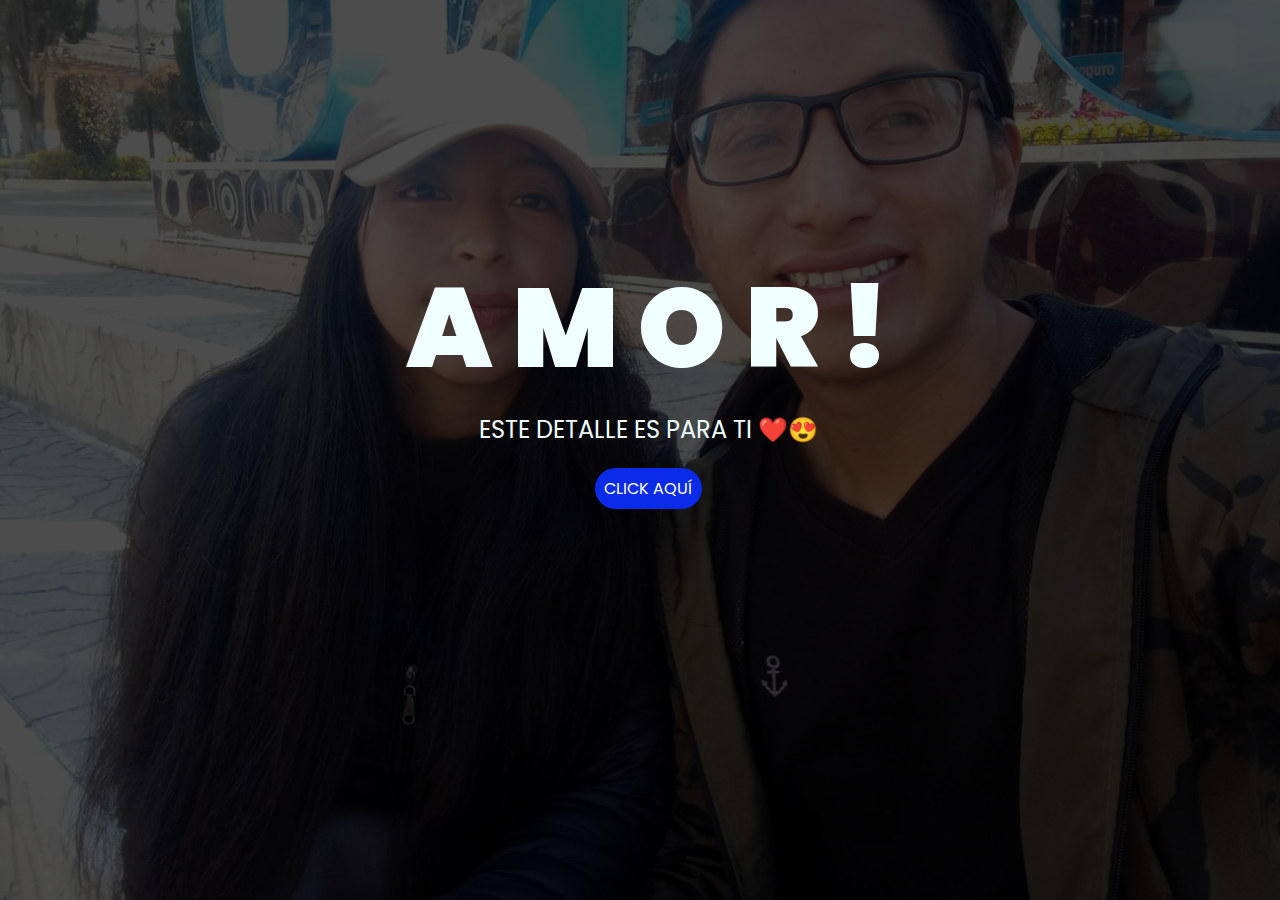
<file: index.html>
<!DOCTYPE html>
<html lang="es">

<head>
    <meta charset="UTF-8">
    <meta http-equiv="X-UA-Compatible" content="IE=edge">
    <meta name="viewport" content="width=device-width, initial-scale=1.0">
    <link rel="stylesheet" href="css/style.css">
    <link rel="icon" href="img/flowers.png" type="image/x-icon">
    <title>Flowers</title>
</head>

<body>
    <div class="fondo">
    </div>
    <div class="greetings">
        <span>A</span>
        <span>M</span>
        <span>O</span>
        <span>R</span>
        <span>!</span>
    </div>
    <div class="description">
        <span>ESTE DETALLE ES PARA TI ❤️😍</span>
    </div>
    <div class="button">
        <button class="botones">
            <a href="flores.html" style="color: #fff;">CLICK AQUÍ</a>
        </button>
    </div>

</body>

</html>
</file>
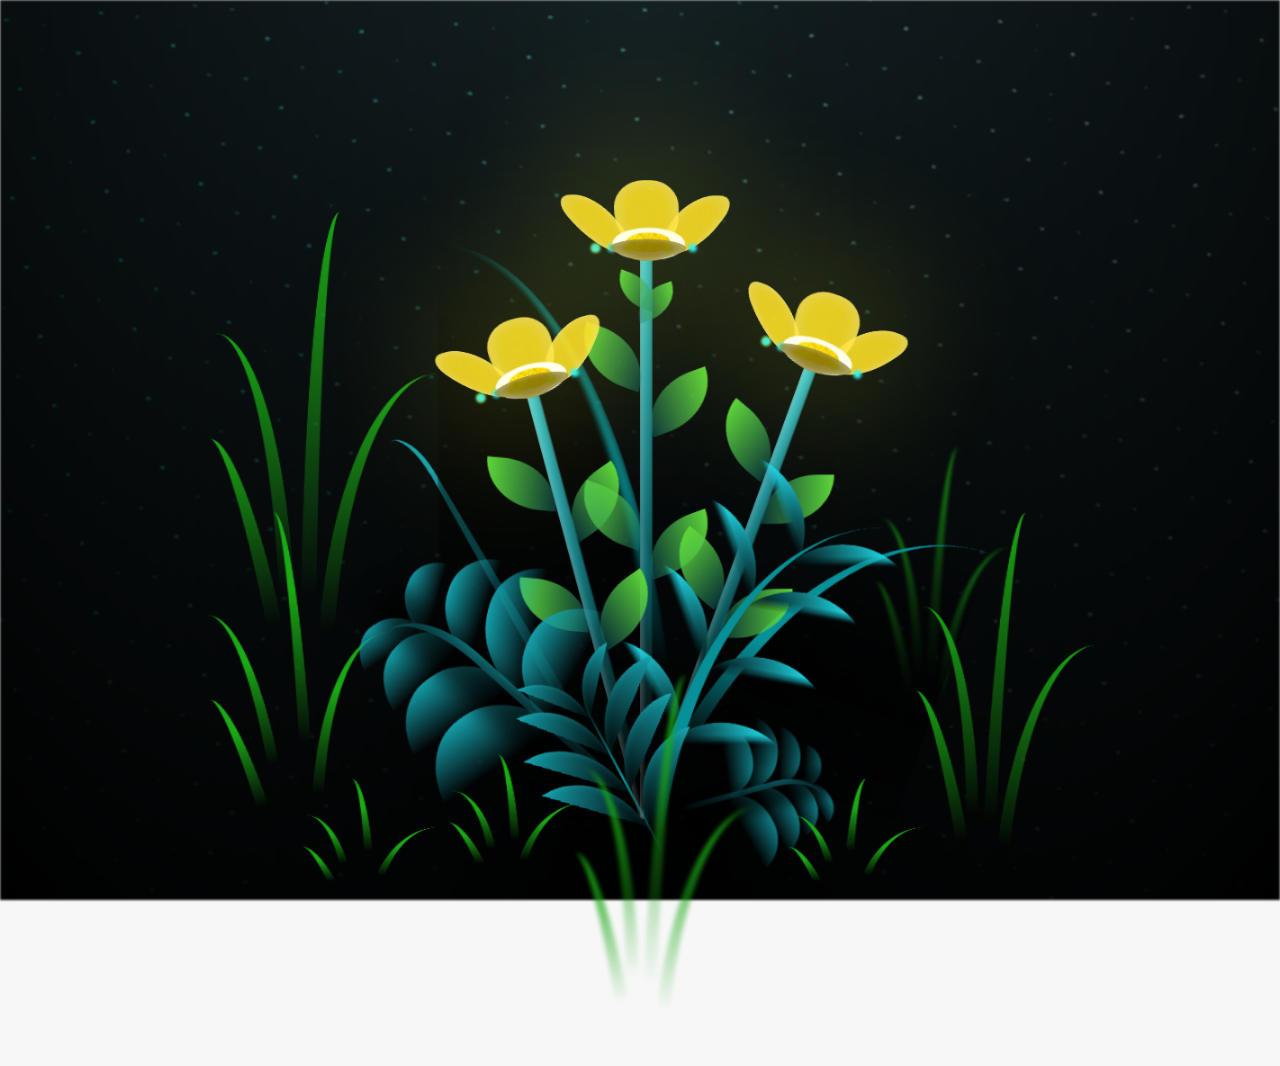
<file: flores.html>
<!DOCTYPE html>
<html lang="es">
  <head>
    <meta charset="UTF-8" />
    <meta http-equiv="X-UA-Compatible" content="IE=edge" />
    <meta name="viewport" content="width=device-width, initial-scale=1.0" />
    <link rel="stylesheet" href="css/main.css" />
    <link rel="icon" href="img/flowers.png" type="image/x-icon" />
    <title>Flower</title>
  </head>
  <body class="container">
    <audio src="sound/videoplayback.m4a" autoplay></audio>

    <h1 class="titulo">
      Mi amor ❤️ estas flores <span>amarillas</span> son un reflejo de la
      alegría que traes a mi vida. Y por nuestro aniversario MI AMOR ❤️<br />
      <br />
      Gracias por tanto Rossi 💕. TE AMO MUCHO 😘
    </h1>

    <div class="night"></div>
    <div class="flowers">
      <div class="flower flower--1">
        <div class="flower__leafs flower__leafs--1">
          <div class="flower__leaf flower__leaf--1"></div>
          <div class="flower__leaf flower__leaf--2"></div>
          <div class="flower__leaf flower__leaf--3"></div>
          <div class="flower__leaf flower__leaf--4"></div>
          <div class="flower__white-circle"></div>

          <div class="flower__light flower__light--1"></div>
          <div class="flower__light flower__light--2"></div>
          <div class="flower__light flower__light--3"></div>
          <div class="flower__light flower__light--4"></div>
          <div class="flower__light flower__light--5"></div>
          <div class="flower__light flower__light--6"></div>
          <div class="flower__light flower__light--7"></div>
          <div class="flower__light flower__light--8"></div>
        </div>
        <div class="flower__line">
          <div class="flower__line__leaf flower__line__leaf--1"></div>
          <div class="flower__line__leaf flower__line__leaf--2"></div>
          <div class="flower__line__leaf flower__line__leaf--3"></div>
          <div class="flower__line__leaf flower__line__leaf--4"></div>
          <div class="flower__line__leaf flower__line__leaf--5"></div>
          <div class="flower__line__leaf flower__line__leaf--6"></div>
        </div>
      </div>

      <div class="flower flower--2">
        <div class="flower__leafs flower__leafs--2">
          <div class="flower__leaf flower__leaf--1"></div>
          <div class="flower__leaf flower__leaf--2"></div>
          <div class="flower__leaf flower__leaf--3"></div>
          <div class="flower__leaf flower__leaf--4"></div>
          <div class="flower__white-circle"></div>

          <div class="flower__light flower__light--1"></div>
          <div class="flower__light flower__light--2"></div>
          <div class="flower__light flower__light--3"></div>
          <div class="flower__light flower__light--4"></div>
          <div class="flower__light flower__light--5"></div>
          <div class="flower__light flower__light--6"></div>
          <div class="flower__light flower__light--7"></div>
          <div class="flower__light flower__light--8"></div>
        </div>
        <div class="flower__line">
          <div class="flower__line__leaf flower__line__leaf--1"></div>
          <div class="flower__line__leaf flower__line__leaf--2"></div>
          <div class="flower__line__leaf flower__line__leaf--3"></div>
          <div class="flower__line__leaf flower__line__leaf--4"></div>
        </div>
      </div>

      <div class="flower flower--3">
        <div class="flower__leafs flower__leafs--3">
          <div class="flower__leaf flower__leaf--1"></div>
          <div class="flower__leaf flower__leaf--2"></div>
          <div class="flower__leaf flower__leaf--3"></div>
          <div class="flower__leaf flower__leaf--4"></div>
          <div class="flower__white-circle"></div>

          <div class="flower__light flower__light--1"></div>
          <div class="flower__light flower__light--2"></div>
          <div class="flower__light flower__light--3"></div>
          <div class="flower__light flower__light--4"></div>
          <div class="flower__light flower__light--5"></div>
          <div class="flower__light flower__light--6"></div>
          <div class="flower__light flower__light--7"></div>
          <div class="flower__light flower__light--8"></div>
        </div>
        <div class="flower__line">
          <div class="flower__line__leaf flower__line__leaf--1"></div>
          <div class="flower__line__leaf flower__line__leaf--2"></div>
          <div class="flower__line__leaf flower__line__leaf--3"></div>
          <div class="flower__line__leaf flower__line__leaf--4"></div>
        </div>
      </div>

      <div class="grow-ans" style="--d: 1.2s">
        <div class="flower__g-long">
          <div class="flower__g-long__top"></div>
          <div class="flower__g-long__bottom"></div>
        </div>
      </div>

      <div class="growing-grass">
        <div class="flower__grass flower__grass--1">
          <div class="flower__grass--top"></div>
          <div class="flower__grass--bottom"></div>
          <div class="flower__grass__leaf flower__grass__leaf--1"></div>
          <div class="flower__grass__leaf flower__grass__leaf--2"></div>
          <div class="flower__grass__leaf flower__grass__leaf--3"></div>
          <div class="flower__grass__leaf flower__grass__leaf--4"></div>
          <div class="flower__grass__leaf flower__grass__leaf--5"></div>
          <div class="flower__grass__leaf flower__grass__leaf--6"></div>
          <div class="flower__grass__leaf flower__grass__leaf--7"></div>
          <div class="flower__grass__leaf flower__grass__leaf--8"></div>
          <div class="flower__grass__overlay"></div>
        </div>
      </div>

      <div class="growing-grass">
        <div class="flower__grass flower__grass--2">
          <div class="flower__grass--top"></div>
          <div class="flower__grass--bottom"></div>
          <div class="flower__grass__leaf flower__grass__leaf--1"></div>
          <div class="flower__grass__leaf flower__grass__leaf--2"></div>
          <div class="flower__grass__leaf flower__grass__leaf--3"></div>
          <div class="flower__grass__leaf flower__grass__leaf--4"></div>
          <div class="flower__grass__leaf flower__grass__leaf--5"></div>
          <div class="flower__grass__leaf flower__grass__leaf--6"></div>
          <div class="flower__grass__leaf flower__grass__leaf--7"></div>
          <div class="flower__grass__leaf flower__grass__leaf--8"></div>
          <div class="flower__grass__overlay"></div>
        </div>
      </div>

      <div class="grow-ans" style="--d: 2.4s">
        <div class="flower__g-right flower__g-right--1">
          <div class="leaf"></div>
        </div>
      </div>

      <div class="grow-ans" style="--d: 2.8s">
        <div class="flower__g-right flower__g-right--2">
          <div class="leaf"></div>
        </div>
      </div>

      <div class="grow-ans" style="--d: 2.8s">
        <div class="flower__g-front">
          <div
            class="flower__g-front__leaf-wrapper flower__g-front__leaf-wrapper--1"
          >
            <div class="flower__g-front__leaf"></div>
          </div>
          <div
            class="flower__g-front__leaf-wrapper flower__g-front__leaf-wrapper--2"
          >
            <div class="flower__g-front__leaf"></div>
          </div>
          <div
            class="flower__g-front__leaf-wrapper flower__g-front__leaf-wrapper--3"
          >
            <div class="flower__g-front__leaf"></div>
          </div>
          <div
            class="flower__g-front__leaf-wrapper flower__g-front__leaf-wrapper--4"
          >
            <div class="flower__g-front__leaf"></div>
          </div>
          <div
            class="flower__g-front__leaf-wrapper flower__g-front__leaf-wrapper--5"
          >
            <div class="flower__g-front__leaf"></div>
          </div>
          <div
            class="flower__g-front__leaf-wrapper flower__g-front__leaf-wrapper--6"
          >
            <div class="flower__g-front__leaf"></div>
          </div>
          <div
            class="flower__g-front__leaf-wrapper flower__g-front__leaf-wrapper--7"
          >
            <div class="flower__g-front__leaf"></div>
          </div>
          <div
            class="flower__g-front__leaf-wrapper flower__g-front__leaf-wrapper--8"
          >
            <div class="flower__g-front__leaf"></div>
          </div>
          <div class="flower__g-front__line"></div>
        </div>
      </div>

      <div class="grow-ans" style="--d: 3.2s">
        <div class="flower__g-fr">
          <div class="leaf"></div>
          <div class="flower__g-fr__leaf flower__g-fr__leaf--1"></div>
          <div class="flower__g-fr__leaf flower__g-fr__leaf--2"></div>
          <div class="flower__g-fr__leaf flower__g-fr__leaf--3"></div>
          <div class="flower__g-fr__leaf flower__g-fr__leaf--4"></div>
          <div class="flower__g-fr__leaf flower__g-fr__leaf--5"></div>
          <div class="flower__g-fr__leaf flower__g-fr__leaf--6"></div>
          <div class="flower__g-fr__leaf flower__g-fr__leaf--7"></div>
          <div class="flower__g-fr__leaf flower__g-fr__leaf--8"></div>
        </div>
      </div>

      <div class="long-g long-g--0">
        <div class="grow-ans" style="--d: 3s">
          <div class="leaf leaf--0"></div>
        </div>
        <div class="grow-ans" style="--d: 2.2s">
          <div class="leaf leaf--1"></div>
        </div>
        <div class="grow-ans" style="--d: 3.4s">
          <div class="leaf leaf--2"></div>
        </div>
        <div class="grow-ans" style="--d: 3.6s">
          <div class="leaf leaf--3"></div>
        </div>
      </div>

      <div class="long-g long-g--1">
        <div class="grow-ans" style="--d: 3.6s">
          <div class="leaf leaf--0"></div>
        </div>
        <div class="grow-ans" style="--d: 3.8s">
          <div class="leaf leaf--1"></div>
        </div>
        <div class="grow-ans" style="--d: 4s">
          <div class="leaf leaf--2"></div>
        </div>
        <div class="grow-ans" style="--d: 4.2s">
          <div class="leaf leaf--3"></div>
        </div>
      </div>

      <div class="long-g long-g--2">
        <div class="grow-ans" style="--d: 4s">
          <div class="leaf leaf--0"></div>
        </div>
        <div class="grow-ans" style="--d: 4.2s">
          <div class="leaf leaf--1"></div>
        </div>
        <div class="grow-ans" style="--d: 4.4s">
          <div class="leaf leaf--2"></div>
        </div>
        <div class="grow-ans" style="--d: 4.6s">
          <div class="leaf leaf--3"></div>
        </div>
      </div>

      <div class="long-g long-g--3">
        <div class="grow-ans" style="--d: 4s">
          <div class="leaf leaf--0"></div>
        </div>
        <div class="grow-ans" style="--d: 4.2s">
          <div class="leaf leaf--1"></div>
        </div>
        <div class="grow-ans" style="--d: 3s">
          <div class="leaf leaf--2"></div>
        </div>
        <div class="grow-ans" style="--d: 3.6s">
          <div class="leaf leaf--3"></div>
        </div>
      </div>

      <div class="long-g long-g--4">
        <div class="grow-ans" style="--d: 4s">
          <div class="leaf leaf--0"></div>
        </div>
        <div class="grow-ans" style="--d: 4.2s">
          <div class="leaf leaf--1"></div>
        </div>
        <div class="grow-ans" style="--d: 3s">
          <div class="leaf leaf--2"></div>
        </div>
        <div class="grow-ans" style="--d: 3.6s">
          <div class="leaf leaf--3"></div>
        </div>
      </div>

      <div class="long-g long-g--5">
        <div class="grow-ans" style="--d: 4s">
          <div class="leaf leaf--0"></div>
        </div>
        <div class="grow-ans" style="--d: 4.2s">
          <div class="leaf leaf--1"></div>
        </div>
        <div class="grow-ans" style="--d: 3s">
          <div class="leaf leaf--2"></div>
        </div>
        <div class="grow-ans" style="--d: 3.6s">
          <div class="leaf leaf--3"></div>
        </div>
      </div>

      <div class="long-g long-g--6">
        <div class="grow-ans" style="--d: 4.2s">
          <div class="leaf leaf--0"></div>
        </div>
        <div class="grow-ans" style="--d: 4.4s">
          <div class="leaf leaf--1"></div>
        </div>
        <div class="grow-ans" style="--d: 4.6s">
          <div class="leaf leaf--2"></div>
        </div>
        <div class="grow-ans" style="--d: 4.8s">
          <div class="leaf leaf--3"></div>
        </div>
      </div>

      <div class="long-g long-g--7">
        <div class="grow-ans" style="--d: 3s">
          <div class="leaf leaf--0"></div>
        </div>
        <div class="grow-ans" style="--d: 3.2s">
          <div class="leaf leaf--1"></div>
        </div>
        <div class="grow-ans" style="--d: 3.5s">
          <div class="leaf leaf--2"></div>
        </div>
        <div class="grow-ans" style="--d: 3.6s">
          <div class="leaf leaf--3"></div>
        </div>
      </div>
    </div>
    <script src="anim.js"></script>
    <script src="main.js"></script>
  </body>
</html>
</file>
<file: css/style.css>
@import url('https://fonts.googleapis.com/css2?family=Poppins:ital,wght@0,500;1,900&display=swap');
*{
    font-family: 'Poppins',cursive;
}
body{
    color: azure;
    width: 100%;
    height: 82vh;
    display: flex;
    flex-direction: column;
    align-items: center;
    justify-content: center;
    background-color: black;
    /* padding-top: -30; */
}
.fondo{
    position: absolute;
    top: 0;
    left: 0;
    width: 100%; 
    height: 100%;
    background-image: url('../image/fondo.jpg');
    background-size: cover; 
    background-position: center; 
    z-index: -1;
}
.fondo::before {
    content: ""; 
    position: absolute; 
    top: 0; 
    left: 0; 
    width: 100%; 
    height: 100%; 
    background-color: rgba(0, 0, 0, 0.7); 
    z-index: 1; 
}

.botones{
    padding: 9px;
    border-radius: 80px;
    background-color: transparent;
    border: none;
}

.botones a{
    background-color: #0a2be9;
    padding: 9px;
    border-radius: 80px;
    -webkit-border-radius: 80px;
    -moz-border-radius: 80px;
    -ms-border-radius: 80px;
    -o-border-radius: 80px;

}

.botones a:focus{
    background-color: rgb(50, 194, 194);
}

.greetings{
    font-size: 7rem;
    font-weight: 900;
}
.greetings > span{
    animation: glow 2.5s ease-in-out infinite;
}
@keyframes glow{
    0%, 100%{
        color: #fff;
        text-shadow: 0 0 12px #39c6d6, 0 0 50px #39c6d6, 0 0 100px #39c6d6;
    }
    10%, 90%{
        color: #111;
        text-shadow: none;
    }
}
.greetings > span:nth-child(2){
    animation-delay: .2s ;
}
.greetings > span:nth-child(3){
    animation-delay: .4s ;
}
.greetings > span:nth-child(4){
    animation-delay: .6s;
}
.greetings > span:nth-child(5){
    animation-delay: .8s;
}
.greetings > span:nth-child(6){
    animation-delay: 1s;
}

.description{
    font-size: 1.5rem;
    margin-bottom: 20px;
}

.button a{
    text-decoration: none;
    font-size: 1rem;
    color: #111;
}

@media screen and (max-width:574px){
    .greetings{
        display: block;
        font-size: 4rem;
        font-weight: 800;
        text-align: center;
    }
    .description{
        font-size: 2rem;
    }
    
    .button a{
        font-size: 1rem;
    }
}
</file>
<file: css/main.css>
*,
*::after,
*::before {
  padding: 0;
  margin: 0;
  box-sizing: border-box;
}

:root {
  --dark-color: rgb(0, 0, 0);
}

body {
  display: flex;
  align-items: flex-end;
  justify-content: center;
  min-height: 100vh;
  background-color: var(--dark-color);
  overflow: hidden;
  perspective: 1000px;
}

#lyrics {
  font-size: 28px;
  font-family: "Franklin Gothic Medium", "Arial Narrow", Arial, sans-serif;
  color: white;
  position: absolute;
  margin-bottom: 20%;
  z-index: 1;
  font-weight: bold;
  letter-spacing: 4px;
}
@media only screen and (max-width: 600px) {
  /* Estilos específicos para dispositivos con un ancho máximo de 600px */
  #lyrics {
      font-size: 14px; /* Reduce el tamaño del texto para dispositivos más pequeños */
      margin-bottom: 530px;
      letter-spacing: 3px;
  }

}
.titulo {
  margin-bottom: 19em;
  font-family: Verdana, Geneva, Tahoma, sans-serif;
  color: #e74390;
  position: absolute;
  font-weight: bold;
  letter-spacing: 1px;
  opacity: 0;
  animation: fadeIn 3s ease-in-out forwards;
  text-align: center;
  z-index: 999;
}

.titulo span {
  color: #fddd25;
}
@keyframes fadeIn {
  from {
    opacity: 0;
  }
  to {
    opacity: 1;
  }
}

.night {
  z-index: -1;
  position: absolute;
  left: 50%;
  top: 0;
  transform: translateX(-50%);
  width: 100%;
  height: 100%;
  filter: blur(0.1vmin);
  background-image: radial-gradient(
      ellipse at top,
      transparent 0%,
      var(--dark-color)
    ),
    radial-gradient(
      ellipse at bottom,
      var(--dark-color),
      rgba(145, 233, 255, 0.2)
    ),
    repeating-linear-gradient(
      220deg,
      rgb(0, 0, 0) 0px,
      rgb(0, 0, 0) 19px,
      transparent 19px,
      transparent 22px
    ),
    repeating-linear-gradient(
      189deg,
      rgb(0, 0, 0) 0px,
      rgb(0, 0, 0) 19px,
      transparent 19px,
      transparent 22px
    ),
    repeating-linear-gradient(
      148deg,
      rgb(0, 0, 0) 0px,
      rgb(0, 0, 0) 19px,
      transparent 19px,
      transparent 22px
    ),
    linear-gradient(90deg, rgb(0, 255, 250), rgb(240, 240, 240));
}

.flowers {
  position: relative;
  transform: scale(0.9);
  /*margin-bottom: 100px;
  */
}

@media only screen and (max-width: 600px) {
  /* Estilos específicos para dispositivos con un ancho máximo de 600px */
.flowers {
      font-size: 14px;
      margin-bottom: 35%;
      letter-spacing: 3px;
      transform: scale(1.0);
}

}

.flower {
  position: absolute;
  bottom: 10vmin;
  transform-origin: bottom center;
  z-index: 10;
  --fl-speed: 0.8s;
}
.flower--1 {
  -webkit-animation: moving-flower-1 4s linear infinite;
  animation: moving-flower-1 4s linear infinite;
}
.flower--1 .flower__line {
  height: 70vmin;
  -webkit-animation-delay: 0.3s;
  animation-delay: 0.3s;
}
.flower--1 .flower__line__leaf--1 {
  -webkit-animation: blooming-leaf-right var(--fl-speed) 1.6s backwards;
  animation: blooming-leaf-right var(--fl-speed) 1.6s backwards;
}
.flower--1 .flower__line__leaf--2 {
  -webkit-animation: blooming-leaf-right var(--fl-speed) 1.4s backwards;
  animation: blooming-leaf-right var(--fl-speed) 1.4s backwards;
}
.flower--1 .flower__line__leaf--3 {
  -webkit-animation: blooming-leaf-left var(--fl-speed) 1.2s backwards;
  animation: blooming-leaf-left var(--fl-speed) 1.2s backwards;
}
.flower--1 .flower__line__leaf--4 {
  -webkit-animation: blooming-leaf-left var(--fl-speed) 1s backwards;
  animation: blooming-leaf-left var(--fl-speed) 1s backwards;
}
.flower--1 .flower__line__leaf--5 {
  -webkit-animation: blooming-leaf-right var(--fl-speed) 1.8s backwards;
  animation: blooming-leaf-right var(--fl-speed) 1.8s backwards;
}
.flower--1 .flower__line__leaf--6 {
  -webkit-animation: blooming-leaf-left var(--fl-speed) 2s backwards;
  animation: blooming-leaf-left var(--fl-speed) 2s backwards;
}
.flower--2 {
  left: 50%;
  transform: rotate(20deg);
  -webkit-animation: moving-flower-2 4s linear infinite;
  animation: moving-flower-2 4s linear infinite;
}
.flower--2 .flower__line {
  height: 60vmin;
  -webkit-animation-delay: 0.6s;
  animation-delay: 0.6s;
}
.flower--2 .flower__line__leaf--1 {
  -webkit-animation: blooming-leaf-right var(--fl-speed) 1.9s backwards;
  animation: blooming-leaf-right var(--fl-speed) 1.9s backwards;
}
.flower--2 .flower__line__leaf--2 {
  -webkit-animation: blooming-leaf-right var(--fl-speed) 1.7s backwards;
  animation: blooming-leaf-right var(--fl-speed) 1.7s backwards;
}
.flower--2 .flower__line__leaf--3 {
  -webkit-animation: blooming-leaf-left var(--fl-speed) 1.5s backwards;
  animation: blooming-leaf-left var(--fl-speed) 1.5s backwards;
}
.flower--2 .flower__line__leaf--4 {
  -webkit-animation: blooming-leaf-left var(--fl-speed) 1.3s backwards;
  animation: blooming-leaf-left var(--fl-speed) 1.3s backwards;
}
.flower--3 {
  left: 50%;
  transform: rotate(-15deg);
  -webkit-animation: moving-flower-3 4s linear infinite;
  animation: moving-flower-3 4s linear infinite;
}
.flower--3 .flower__line {
  -webkit-animation-delay: 0.9s;
  animation-delay: 0.9s;
}
.flower--3 .flower__line__leaf--1 {
  -webkit-animation: blooming-leaf-right var(--fl-speed) 2.5s backwards;
  animation: blooming-leaf-right var(--fl-speed) 2.5s backwards;
}
.flower--3 .flower__line__leaf--2 {
  -webkit-animation: blooming-leaf-right var(--fl-speed) 2.3s backwards;
  animation: blooming-leaf-right var(--fl-speed) 2.3s backwards;
}
.flower--3 .flower__line__leaf--3 {
  -webkit-animation: blooming-leaf-left var(--fl-speed) 2.1s backwards;
  animation: blooming-leaf-left var(--fl-speed) 2.1s backwards;
}
.flower--3 .flower__line__leaf--4 {
  -webkit-animation: blooming-leaf-left var(--fl-speed) 1.9s backwards;
  animation: blooming-leaf-left var(--fl-speed) 1.9s backwards;
}
.flower__leafs {
  position: relative;
  -webkit-animation: blooming-flower 2s backwards;
  animation: blooming-flower 2s backwards;
}
.flower__leafs--1 {
  -webkit-animation-delay: 1.1s;
  animation-delay: 1.1s;
}
.flower__leafs--2 {
  -webkit-animation-delay: 1.4s;
  animation-delay: 1.4s;
}
.flower__leafs--3 {
  -webkit-animation-delay: 1.7s;
  animation-delay: 1.7s;
}
.flower__leafs::after {
  content: "";
  position: absolute;
  left: 0;
  top: 0;
  transform: translate(-50%, -100%);
  width: 8vmin;
  height: 8vmin;
  background-color: #f9fd25;
  /* background-color: #fd2525; */
  filter: blur(10vmin);
}
.flower__leaf {
  position: absolute;
  bottom: 0;
  left: 50%;
  width: 8vmin;
  height: 11vmin;
  border-radius: 51% 49% 47% 53%/44% 45% 55% 69%;
  background-color: #253bfd;
  background-color: #fddd25;
  transform-origin: bottom center;
  opacity: 0.9;
  box-shadow: inset 0 0 2vmin rgba(255, 255, 255, 0.5);
}
.flower__leaf--1 {
  transform: translate(-10%, 1%) rotateY(40deg) rotateX(-50deg);
}
.flower__leaf--2 {
  transform: translate(-50%, -4%) rotateX(40deg);
}
.flower__leaf--3 {
  transform: translate(-90%, 0%) rotateY(45deg) rotateX(50deg);
}
.flower__leaf--4 {
  width: 8vmin;
  height: 8vmin;
  transform-origin: bottom left;
  border-radius: 4vmin 10vmin 4vmin 4vmin;
  transform: translate(0%, 18%) rotateX(70deg) rotate(-43deg);
  background-color: #7c6901;
  z-index: 1;
  opacity: 0.8;
}
.flower__white-circle {
  position: absolute;
  left: -3.5vmin;
  top: -3vmin;
  width: 9vmin;
  height: 4vmin;
  border-radius: 50%;
  background-color: #fff;
}
.flower__white-circle::after {
  content: "";
  position: absolute;
  left: 50%;
  top: 45%;
  transform: translate(-50%, -50%);
  width: 60%;
  height: 60%;
  border-radius: inherit;
  background-image: repeating-linear-gradient(
      135deg,
      rgba(0, 0, 0, 0.03) 0px,
      rgba(0, 0, 0, 0.03) 1px,
      transparent 1px,
      transparent 12px
    ),
    repeating-linear-gradient(
      45deg,
      rgba(0, 0, 0, 0.03) 0px,
      rgba(0, 0, 0, 0.03) 1px,
      transparent 1px,
      transparent 12px
    ),
    repeating-linear-gradient(
      67.5deg,
      rgba(0, 0, 0, 0.03) 0px,
      rgba(0, 0, 0, 0.03) 1px,
      transparent 1px,
      transparent 12px
    ),
    repeating-linear-gradient(
      135deg,
      rgba(0, 0, 0, 0.03) 0px,
      rgba(0, 0, 0, 0.03) 1px,
      transparent 1px,
      transparent 12px
    ),
    repeating-linear-gradient(
      45deg,
      rgba(0, 0, 0, 0.03) 0px,
      rgba(0, 0, 0, 0.03) 1px,
      transparent 1px,
      transparent 12px
    ),
    repeating-linear-gradient(
      112.5deg,
      rgba(0, 0, 0, 0.03) 0px,
      rgba(0, 0, 0, 0.03) 1px,
      transparent 1px,
      transparent 12px
    ),
    repeating-linear-gradient(
      112.5deg,
      rgba(0, 0, 0, 0.03) 0px,
      rgba(0, 0, 0, 0.03) 1px,
      transparent 1px,
      transparent 12px
    ),
    repeating-linear-gradient(
      45deg,
      rgba(0, 0, 0, 0.03) 0px,
      rgba(0, 0, 0, 0.03) 1px,
      transparent 1px,
      transparent 12px
    ),
    repeating-linear-gradient(
      22.5deg,
      rgba(0, 0, 0, 0.03) 0px,
      rgba(0, 0, 0, 0.03) 1px,
      transparent 1px,
      transparent 12px
    ),
    repeating-linear-gradient(
      45deg,
      rgba(0, 0, 0, 0.03) 0px,
      rgba(0, 0, 0, 0.03) 1px,
      transparent 1px,
      transparent 12px
    ),
    repeating-linear-gradient(
      22.5deg,
      rgba(0, 0, 0, 0.03) 0px,
      rgba(0, 0, 0, 0.03) 1px,
      transparent 1px,
      transparent 12px
    ),
    repeating-linear-gradient(
      135deg,
      rgba(0, 0, 0, 0.03) 0px,
      rgba(0, 0, 0, 0.03) 1px,
      transparent 1px,
      transparent 12px
    ),
    repeating-linear-gradient(
      157.5deg,
      rgba(0, 0, 0, 0.03) 0px,
      rgba(0, 0, 0, 0.03) 1px,
      transparent 1px,
      transparent 12px
    ),
    repeating-linear-gradient(
      67.5deg,
      rgba(0, 0, 0, 0.03) 0px,
      rgba(0, 0, 0, 0.03) 1px,
      transparent 1px,
      transparent 12px
    ),
    repeating-linear-gradient(
      67.5deg,
      rgba(0, 0, 0, 0.03) 0px,
      rgba(0, 0, 0, 0.03) 1px,
      transparent 1px,
      transparent 12px
    ),
    linear-gradient(90deg, rgb(255, 235, 18), rgb(255, 206, 0));
}
.flower__line {
  height: 55vmin;
  width: 1.5vmin;
  background-image: linear-gradient(
      to left,
      rgba(0, 0, 0, 0.2),
      transparent,
      rgba(255, 255, 255, 0.2)
    ),
    linear-gradient(to top, transparent 10%, #14757a, #39c6d6);
  box-shadow: inset 0 0 2px rgba(0, 0, 0, 0.5);
  -webkit-animation: grow-flower-tree 4s backwards;
  animation: grow-flower-tree 4s backwards;
}
.flower__line__leaf {
  --w: 7vmin;
  --h: calc(var(--w) + 2vmin);
  position: absolute;
  top: 20%;
  left: 90%;
  width: var(--w);
  height: var(--h);
  border-top-right-radius: var(--h);
  border-bottom-left-radius: var(--h);
  background-image: linear-gradient(to top, rgba(20, 117, 122, 0.4), #5ed639);
}
.flower__line__leaf--1 {
  transform: rotate(70deg) rotateY(30deg);
}
.flower__line__leaf--2 {
  top: 45%;
  transform: rotate(70deg) rotateY(30deg);
}
.flower__line__leaf--3,
.flower__line__leaf--4,
.flower__line__leaf--6 {
  border-top-right-radius: 0;
  border-bottom-left-radius: 0;
  border-top-left-radius: var(--h);
  border-bottom-right-radius: var(--h);
  left: -460%;
  top: 12%;
  transform: rotate(-70deg) rotateY(30deg);
}
.flower__line__leaf--4 {
  top: 40%;
}
.flower__line__leaf--5 {
  top: 0;
  transform-origin: left;
  transform: rotate(70deg) rotateY(30deg) scale(0.6);
}
.flower__line__leaf--6 {
  top: -2%;
  left: -450%;
  transform-origin: right;
  transform: rotate(-70deg) rotateY(30deg) scale(0.6);
}
.flower__light {
  position: absolute;
  bottom: 0vmin;
  width: 1vmin;
  height: 1vmin;
  background-color: rgb(255, 251, 0);
  border-radius: 50%;
  filter: blur(0.2vmin);
  -webkit-animation: light-ans 4s linear infinite backwards;
  animation: light-ans 4s linear infinite backwards;
}
.flower__light:nth-child(odd) {
  background-color: #23f0ff;
}
.flower__light--1 {
  left: -2vmin;
  -webkit-animation-delay: 1s;
  animation-delay: 1s;
}
.flower__light--2 {
  left: 3vmin;
  -webkit-animation-delay: 0.5s;
  animation-delay: 0.5s;
}
.flower__light--3 {
  left: -6vmin;
  -webkit-animation-delay: 0.3s;
  animation-delay: 0.3s;
}
.flower__light--4 {
  left: 6vmin;
  -webkit-animation-delay: 0.9s;
  animation-delay: 0.9s;
}
.flower__light--5 {
  left: -1vmin;
  -webkit-animation-delay: 1.5s;
  animation-delay: 1.5s;
}
.flower__light--6 {
  left: -4vmin;
  -webkit-animation-delay: 3s;
  animation-delay: 3s;
}
.flower__light--7 {
  left: 3vmin;
  -webkit-animation-delay: 2s;
  animation-delay: 2s;
}
.flower__light--8 {
  left: -6vmin;
  -webkit-animation-delay: 3.5s;
  animation-delay: 3.5s;
}
.flower__grass {
  --c: #159faa;
  --line-w: 1.5vmin;
  position: absolute;
  bottom: 12vmin;
  left: -7vmin;
  display: flex;
  flex-direction: column;
  align-items: flex-end;
  z-index: 20;
  transform-origin: bottom center;
  transform: rotate(-48deg) rotateY(40deg);
}
.flower__grass--1 {
  -webkit-animation: moving-grass 2s linear infinite;
  animation: moving-grass 2s linear infinite;
}
.flower__grass--2 {
  left: 2vmin;
  bottom: 10vmin;
  transform: scale(0.5) rotate(75deg) rotateX(10deg) rotateY(-200deg);
  opacity: 0.8;
  z-index: 0;
  -webkit-animation: moving-grass--2 1.5s linear infinite;
  animation: moving-grass--2 1.5s linear infinite;
}
.flower__grass--top {
  width: 7vmin;
  height: 10vmin;
  border-top-right-radius: 100%;
  border-right: var(--line-w) solid var(--c);
  transform-origin: bottom center;
  transform: rotate(-2deg);
}
.flower__grass--bottom {
  margin-top: -2px;
  width: var(--line-w);
  height: 25vmin;
  background-image: linear-gradient(to top, transparent, var(--c));
}
.flower__grass__leaf {
  --size: 10vmin;
  position: absolute;
  width: calc(var(--size) * 2.1);
  height: var(--size);
  border-top-left-radius: var(--size);
  border-top-right-radius: var(--size);
  background-image: linear-gradient(
    to top,
    transparent,
    transparent 30%,
    var(--c)
  );
  z-index: 100;
}
.flower__grass__leaf--1 {
  top: -6%;
  left: 30%;
  --size: 6vmin;
  transform: rotate(-20deg);
  -webkit-animation: growing-grass-ans--1 2s 2.6s backwards;
  animation: growing-grass-ans--1 2s 2.6s backwards;
}
@-webkit-keyframes growing-grass-ans--1 {
  0% {
    transform-origin: bottom left;
    transform: rotate(-20deg) scale(0);
  }
}
@keyframes growing-grass-ans--1 {
  0% {
    transform-origin: bottom left;
    transform: rotate(-20deg) scale(0);
  }
}
.flower__grass__leaf--2 {
  top: -5%;
  left: -110%;
  --size: 6vmin;
  transform: rotate(10deg);
  -webkit-animation: growing-grass-ans--2 2s 2.4s linear backwards;
  animation: growing-grass-ans--2 2s 2.4s linear backwards;
}
@-webkit-keyframes growing-grass-ans--2 {
  0% {
    transform-origin: bottom right;
    transform: rotate(10deg) scale(0);
  }
}
@keyframes growing-grass-ans--2 {
  0% {
    transform-origin: bottom right;
    transform: rotate(10deg) scale(0);
  }
}
.flower__grass__leaf--3 {
  top: 5%;
  left: 60%;
  --size: 8vmin;
  transform: rotate(-18deg) rotateX(-20deg);
  -webkit-animation: growing-grass-ans--3 2s 2.2s linear backwards;
  animation: growing-grass-ans--3 2s 2.2s linear backwards;
}
@-webkit-keyframes growing-grass-ans--3 {
  0% {
    transform-origin: bottom left;
    transform: rotate(-18deg) rotateX(-20deg) scale(0);
  }
}
@keyframes growing-grass-ans--3 {
  0% {
    transform-origin: bottom left;
    transform: rotate(-18deg) rotateX(-20deg) scale(0);
  }
}
.flower__grass__leaf--4 {
  top: 6%;
  left: -135%;
  --size: 8vmin;
  transform: rotate(2deg);
  -webkit-animation: growing-grass-ans--4 2s 2s linear backwards;
  animation: growing-grass-ans--4 2s 2s linear backwards;
}
@-webkit-keyframes growing-grass-ans--4 {
  0% {
    transform-origin: bottom right;
    transform: rotate(2deg) scale(0);
  }
}
@keyframes growing-grass-ans--4 {
  0% {
    transform-origin: bottom right;
    transform: rotate(2deg) scale(0);
  }
}
.flower__grass__leaf--5 {
  top: 20%;
  left: 60%;
  --size: 10vmin;
  transform: rotate(-24deg) rotateX(-20deg);
  -webkit-animation: growing-grass-ans--5 2s 1.8s linear backwards;
  animation: growing-grass-ans--5 2s 1.8s linear backwards;
}
@-webkit-keyframes growing-grass-ans--5 {
  0% {
    transform-origin: bottom left;
    transform: rotate(-24deg) rotateX(-20deg) scale(0);
  }
}
@keyframes growing-grass-ans--5 {
  0% {
    transform-origin: bottom left;
    transform: rotate(-24deg) rotateX(-20deg) scale(0);
  }
}
.flower__grass__leaf--6 {
  top: 22%;
  left: -180%;
  --size: 10vmin;
  transform: rotate(10deg);
  -webkit-animation: growing-grass-ans--6 2s 1.6s linear backwards;
  animation: growing-grass-ans--6 2s 1.6s linear backwards;
}
@-webkit-keyframes growing-grass-ans--6 {
  0% {
    transform-origin: bottom right;
    transform: rotate(10deg) scale(0);
  }
}
@keyframes growing-grass-ans--6 {
  0% {
    transform-origin: bottom right;
    transform: rotate(10deg) scale(0);
  }
}
.flower__grass__leaf--7 {
  top: 39%;
  left: 70%;
  --size: 10vmin;
  transform: rotate(-10deg);
  -webkit-animation: growing-grass-ans--7 2s 1.4s linear backwards;
  animation: growing-grass-ans--7 2s 1.4s linear backwards;
}
@-webkit-keyframes growing-grass-ans--7 {
  0% {
    transform-origin: bottom left;
    transform: rotate(-10deg) scale(0);
  }
}
@keyframes growing-grass-ans--7 {
  0% {
    transform-origin: bottom left;
    transform: rotate(-10deg) scale(0);
  }
}
.flower__grass__leaf--8 {
  top: 40%;
  left: -215%;
  --size: 11vmin;
  transform: rotate(10deg);
  -webkit-animation: growing-grass-ans--8 2s 1.2s linear backwards;
  animation: growing-grass-ans--8 2s 1.2s linear backwards;
}
@-webkit-keyframes growing-grass-ans--8 {
  0% {
    transform-origin: bottom right;
    transform: rotate(10deg) scale(0);
  }
}
@keyframes growing-grass-ans--8 {
  0% {
    transform-origin: bottom right;
    transform: rotate(10deg) scale(0);
  }
}
.flower__grass__overlay {
  position: absolute;
  top: -10%;
  right: 0%;
  width: 100%;
  height: 100%;
  background-color: rgba(0, 0, 0, 0.6);
  filter: blur(1.5vmin);
  z-index: 100;
}
.flower__g-long {
  --w: 2vmin;
  --h: 6vmin;
  --c: #159faa;
  position: absolute;
  bottom: 10vmin;
  left: -3vmin;
  transform-origin: bottom center;
  transform: rotate(-30deg) rotateY(-20deg);
  display: flex;
  flex-direction: column;
  align-items: flex-end;
  -webkit-animation: flower-g-long-ans 3s linear infinite;
  animation: flower-g-long-ans 3s linear infinite;
}
@-webkit-keyframes flower-g-long-ans {
  0%,
  100% {
    transform: rotate(-30deg) rotateY(-20deg);
  }
  50% {
    transform: rotate(-32deg) rotateY(-20deg);
  }
}
@keyframes flower-g-long-ans {
  0%,
  100% {
    transform: rotate(-30deg) rotateY(-20deg);
  }
  50% {
    transform: rotate(-32deg) rotateY(-20deg);
  }
}
.flower__g-long__top {
  top: calc(var(--h) * -1);
  width: calc(var(--w) + 1vmin);
  height: var(--h);
  border-top-right-radius: 100%;
  border-right: 0.7vmin solid var(--c);
  transform: translate(-0.7vmin, 1vmin);
}
.flower__g-long__bottom {
  width: var(--w);
  height: 50vmin;
  transform-origin: bottom center;
  background-image: linear-gradient(to top, transparent 30%, var(--c));
  box-shadow: inset 0 0 2px rgba(0, 0, 0, 0.5);
  -webkit-clip-path: polygon(35% 0, 65% 1%, 100% 100%, 0% 100%);
  clip-path: polygon(35% 0, 65% 1%, 100% 100%, 0% 100%);
}
.flower__g-right {
  position: absolute;
  bottom: 6vmin;
  left: -2vmin;
  transform-origin: bottom left;
  transform: rotate(20deg);
}
.flower__g-right .leaf {
  width: 30vmin;
  height: 50vmin;
  border-top-left-radius: 100%;
  border-left: 2vmin solid #079097;
  background-image: linear-gradient(
    to bottom,
    transparent,
    var(--dark-color) 60%
  );
  -webkit-mask-image: linear-gradient(to top, transparent 30%, #079097 60%);
}
.flower__g-right--1 {
  -webkit-animation: flower-g-right-ans 2.5s linear infinite;
  animation: flower-g-right-ans 2.5s linear infinite;
}
.flower__g-right--2 {
  left: 5vmin;
  transform: rotateY(-180deg);
  -webkit-animation: flower-g-right-ans--2 3s linear infinite;
  animation: flower-g-right-ans--2 3s linear infinite;
}
.flower__g-right--2 .leaf {
  height: 75vmin;
  filter: blur(0.3vmin);
  opacity: 0.8;
}
@-webkit-keyframes flower-g-right-ans {
  0%,
  100% {
    transform: rotate(20deg);
  }
  50% {
    transform: rotate(24deg) rotateX(-20deg);
  }
}
@keyframes flower-g-right-ans {
  0%,
  100% {
    transform: rotate(20deg);
  }
  50% {
    transform: rotate(24deg) rotateX(-20deg);
  }
}
@-webkit-keyframes flower-g-right-ans--2 {
  0%,
  100% {
    transform: rotateY(-180deg) rotate(0deg) rotateX(-20deg);
  }
  50% {
    transform: rotateY(-180deg) rotate(6deg) rotateX(-20deg);
  }
}
@keyframes flower-g-right-ans--2 {
  0%,
  100% {
    transform: rotateY(-180deg) rotate(0deg) rotateX(-20deg);
  }
  50% {
    transform: rotateY(-180deg) rotate(6deg) rotateX(-20deg);
  }
}
.flower__g-front {
  position: absolute;
  bottom: 6vmin;
  left: 2.5vmin;
  z-index: 100;
  transform-origin: bottom center;
  transform: rotate(-28deg) rotateY(30deg) scale(1.04);
  -webkit-animation: flower__g-front-ans 2s linear infinite;
  animation: flower__g-front-ans 2s linear infinite;
}
@-webkit-keyframes flower__g-front-ans {
  0%,
  100% {
    transform: rotate(-28deg) rotateY(30deg) scale(1.04);
  }
  50% {
    transform: rotate(-35deg) rotateY(40deg) scale(1.04);
  }
}
@keyframes flower__g-front-ans {
  0%,
  100% {
    transform: rotate(-28deg) rotateY(30deg) scale(1.04);
  }
  50% {
    transform: rotate(-35deg) rotateY(40deg) scale(1.04);
  }
}
.flower__g-front__line {
  width: 0.3vmin;
  height: 20vmin;
  background-image: linear-gradient(
    to top,
    transparent,
    #079097,
    transparent 100%
  );
  position: relative;
}
.flower__g-front__leaf-wrapper {
  position: absolute;
  top: 0;
  left: 0;
  transform-origin: bottom left;
  transform: rotate(10deg);
}
.flower__g-front__leaf-wrapper:nth-child(even) {
  left: 0vmin;
  transform: rotateY(-180deg) rotate(5deg);
  -webkit-animation: flower__g-front__leaf-left-ans 1s ease-in backwards;
  animation: flower__g-front__leaf-left-ans 1s ease-in backwards;
}
.flower__g-front__leaf-wrapper:nth-child(odd) {
  -webkit-animation: flower__g-front__leaf-ans 1s ease-in backwards;
  animation: flower__g-front__leaf-ans 1s ease-in backwards;
}
.flower__g-front__leaf-wrapper--1 {
  top: -8vmin;
  transform: scale(0.7);
  -webkit-animation: flower__g-front__leaf-ans 1s 5.5s ease-in backwards !important;
  animation: flower__g-front__leaf-ans 1s 5.5s ease-in backwards !important;
}
.flower__g-front__leaf-wrapper--2 {
  top: -8vmin;
  transform: rotateY(-180deg) scale(0.7) !important;
  -webkit-animation: flower__g-front__leaf-left-ans-2 1s 4.6s ease-in backwards !important;
  animation: flower__g-front__leaf-left-ans-2 1s 4.6s ease-in backwards !important;
}
.flower__g-front__leaf-wrapper--3 {
  top: -3vmin;
  -webkit-animation: flower__g-front__leaf-ans 1s 4.6s ease-in backwards;
  animation: flower__g-front__leaf-ans 1s 4.6s ease-in backwards;
}
.flower__g-front__leaf-wrapper--4 {
  top: -3vmin;
  transform: rotateY(-180deg) scale(0.9) !important;
  -webkit-animation: flower__g-front__leaf-left-ans-2 1s 4.6s ease-in backwards !important;
  animation: flower__g-front__leaf-left-ans-2 1s 4.6s ease-in backwards !important;
}
@-webkit-keyframes flower__g-front__leaf-left-ans-2 {
  0% {
    transform: rotateY(-180deg) scale(0);
  }
}
@keyframes flower__g-front__leaf-left-ans-2 {
  0% {
    transform: rotateY(-180deg) scale(0);
  }
}
.flower__g-front__leaf-wrapper--5,
.flower__g-front__leaf-wrapper--6 {
  top: 2vmin;
}
.flower__g-front__leaf-wrapper--7,
.flower__g-front__leaf-wrapper--8 {
  top: 6.5vmin;
}
.flower__g-front__leaf-wrapper--2 {
  -webkit-animation-delay: 5.2s !important;
  animation-delay: 5.2s !important;
}
.flower__g-front__leaf-wrapper--3 {
  -webkit-animation-delay: 4.9s !important;
  animation-delay: 4.9s !important;
}
.flower__g-front__leaf-wrapper--5 {
  -webkit-animation-delay: 4.3s !important;
  animation-delay: 4.3s !important;
}
.flower__g-front__leaf-wrapper--6 {
  -webkit-animation-delay: 4.1s !important;
  animation-delay: 4.1s !important;
}
.flower__g-front__leaf-wrapper--7 {
  -webkit-animation-delay: 3.8s !important;
  animation-delay: 3.8s !important;
}
.flower__g-front__leaf-wrapper--8 {
  -webkit-animation-delay: 3.5s !important;
  animation-delay: 3.5s !important;
}
@-webkit-keyframes flower__g-front__leaf-ans {
  0% {
    transform: rotate(10deg) scale(0);
  }
}
@keyframes flower__g-front__leaf-ans {
  0% {
    transform: rotate(10deg) scale(0);
  }
}
@-webkit-keyframes flower__g-front__leaf-left-ans {
  0% {
    transform: rotateY(-180deg) rotate(5deg) scale(0);
  }
}
@keyframes flower__g-front__leaf-left-ans {
  0% {
    transform: rotateY(-180deg) rotate(5deg) scale(0);
  }
}
.flower__g-front__leaf {
  width: 10vmin;
  height: 10vmin;
  border-radius: 100% 0% 0% 100%/100% 100% 0% 0%;
  box-shadow: inset 0 2px 1vmin hsla(184deg, 97%, 58%, 0.2);
  background-image: linear-gradient(
      to bottom left,
      transparent,
      var(--dark-color)
    ),
    linear-gradient(to bottom right, #159faa 50%, transparent 50%, transparent);
  -webkit-mask-image: linear-gradient(
    to bottom right,
    #159faa 50%,
    transparent 50%,
    transparent
  );
  mask-image: linear-gradient(
    to bottom right,
    #159faa 50%,
    transparent 50%,
    transparent
  );
}
.flower__g-fr {
  position: absolute;
  bottom: -4vmin;
  left: vmin;
  transform-origin: bottom left;
  z-index: 10;
  -webkit-animation: flower__g-fr-ans 2s linear infinite;
  animation: flower__g-fr-ans 2s linear infinite;
}
@-webkit-keyframes flower__g-fr-ans {
  0%,
  100% {
    transform: rotate(2deg);
  }
  50% {
    transform: rotate(4deg);
  }
}
@keyframes flower__g-fr-ans {
  0%,
  100% {
    transform: rotate(2deg);
  }
  50% {
    transform: rotate(4deg);
  }
}
.flower__g-fr .leaf {
  width: 30vmin;
  height: 50vmin;
  border-top-left-radius: 100%;
  border-left: 2vmin solid #079097;
  -webkit-mask-image: linear-gradient(to top, transparent 25%, #079097 50%);
  position: relative;
  z-index: 1;
}
.flower__g-fr__leaf {
  position: absolute;
  top: 0;
  left: 0;
  width: 10vmin;
  height: 10vmin;
  border-radius: 100% 0% 0% 100%/100% 100% 0% 0%;
  box-shadow: inset 0 2px 1vmin hsla(184deg, 97%, 58%, 0.2);
  background-image: linear-gradient(
      to bottom left,
      transparent,
      var(--dark-color) 98%
    ),
    linear-gradient(to bottom right, #23f0ff 45%, transparent 50%, transparent);
  -webkit-mask-image: linear-gradient(
    135deg,
    #159faa 40%,
    transparent 50%,
    transparent
  );
}
.flower__g-fr__leaf--1 {
  left: 20vmin;
  transform: rotate(45deg);
  -webkit-animation: flower__g-fr-leaft-ans-1 0.5s 5.2s linear backwards;
  animation: flower__g-fr-leaft-ans-1 0.5s 5.2s linear backwards;
}
@-webkit-keyframes flower__g-fr-leaft-ans-1 {
  0% {
    transform-origin: left;
    transform: rotate(45deg) scale(0);
  }
}
@keyframes flower__g-fr-leaft-ans-1 {
  0% {
    transform-origin: left;
    transform: rotate(45deg) scale(0);
  }
}
.flower__g-fr__leaf--2 {
  left: 12vmin;
  top: -7vmin;
  transform: rotate(25deg) rotateY(-180deg);
  -webkit-animation: flower__g-fr-leaft-ans-6 0.5s 5s linear backwards;
  animation: flower__g-fr-leaft-ans-6 0.5s 5s linear backwards;
}
.flower__g-fr__leaf--3 {
  left: 15vmin;
  top: 6vmin;
  transform: rotate(55deg);
  -webkit-animation: flower__g-fr-leaft-ans-5 0.5s 4.8s linear backwards;
  animation: flower__g-fr-leaft-ans-5 0.5s 4.8s linear backwards;
}
.flower__g-fr__leaf--4 {
  left: 6vmin;
  top: -2vmin;
  transform: rotate(25deg) rotateY(-180deg);
  -webkit-animation: flower__g-fr-leaft-ans-6 0.5s 4.6s linear backwards;
  animation: flower__g-fr-leaft-ans-6 0.5s 4.6s linear backwards;
}
.flower__g-fr__leaf--5 {
  left: 10vmin;
  top: 14vmin;
  transform: rotate(55deg);
  -webkit-animation: flower__g-fr-leaft-ans-5 0.5s 4.4s linear backwards;
  animation: flower__g-fr-leaft-ans-5 0.5s 4.4s linear backwards;
}
@-webkit-keyframes flower__g-fr-leaft-ans-5 {
  0% {
    transform-origin: left;
    transform: rotate(55deg) scale(0);
  }
}
@keyframes flower__g-fr-leaft-ans-5 {
  0% {
    transform-origin: left;
    transform: rotate(55deg) scale(0);
  }
}
.flower__g-fr__leaf--6 {
  left: 0vmin;
  top: 6vmin;
  transform: rotate(25deg) rotateY(-180deg);
  -webkit-animation: flower__g-fr-leaft-ans-6 0.5s 4.2s linear backwards;
  animation: flower__g-fr-leaft-ans-6 0.5s 4.2s linear backwards;
}
@-webkit-keyframes flower__g-fr-leaft-ans-6 {
  0% {
    transform-origin: right;
    transform: rotate(25deg) rotateY(-180deg) scale(0);
  }
}
@keyframes flower__g-fr-leaft-ans-6 {
  0% {
    transform-origin: right;
    transform: rotate(25deg) rotateY(-180deg) scale(0);
  }
}
.flower__g-fr__leaf--7 {
  left: 5vmin;
  top: 22vmin;
  transform: rotate(45deg);
  -webkit-animation: flower__g-fr-leaft-ans-7 0.5s 4s linear backwards;
  animation: flower__g-fr-leaft-ans-7 0.5s 4s linear backwards;
}
@-webkit-keyframes flower__g-fr-leaft-ans-7 {
  0% {
    transform-origin: left;
    transform: rotate(45deg) scale(0);
  }
}
@keyframes flower__g-fr-leaft-ans-7 {
  0% {
    transform-origin: left;
    transform: rotate(45deg) scale(0);
  }
}
.flower__g-fr__leaf--8 {
  left: -4vmin;
  top: 15vmin;
  transform: rotate(15deg) rotateY(-180deg);
  -webkit-animation: flower__g-fr-leaft-ans-8 0.5s 3.8s linear backwards;
  animation: flower__g-fr-leaft-ans-8 0.5s 3.8s linear backwards;
}
@-webkit-keyframes flower__g-fr-leaft-ans-8 {
  0% {
    transform-origin: right;
    transform: rotate(15deg) rotateY(-180deg) scale(0);
  }
}
@keyframes flower__g-fr-leaft-ans-8 {
  0% {
    transform-origin: right;
    transform: rotate(15deg) rotateY(-180deg) scale(0);
  }
}

.long-g {
  position: absolute;
  bottom: 25vmin;
  left: -42vmin;
  transform-origin: bottom left;
}
.long-g--1 {
  bottom: 0vmin;
  transform: scale(0.8) rotate(-5deg);
}
.long-g--1 .leaf {
  -webkit-mask-image: linear-gradient(
    to top,
    transparent 40%,
    #079097 80%
  ) !important;
}
.long-g--1 .leaf--1 {
  --w: 5vmin;
  --h: 60vmin;
  left: -2vmin;
  transform: rotate(3deg) rotateY(-180deg);
}
.long-g--2,
.long-g--3 {
  bottom: -3vmin;
  left: -35vmin;
  transform-origin: center;
  transform: scale(0.6) rotateX(60deg);
}
.long-g--2 .leaf,
.long-g--3 .leaf {
  -webkit-mask-image: linear-gradient(
    to top,
    transparent 50%,
    #079097 80%
  ) !important;
}
.long-g--2 .leaf--1,
.long-g--3 .leaf--1 {
  left: -1vmin;
  transform: rotateY(-180deg);
}
.long-g--3 {
  left: -17vmin;
  bottom: 0vmin;
}
.long-g--3 .leaf {
  -webkit-mask-image: linear-gradient(
    to top,
    transparent 40%,
    #079097 80%
  ) !important;
}
.long-g--4 {
  left: 25vmin;
  bottom: -3vmin;
  transform-origin: center;
  transform: scale(0.6) rotateX(60deg);
}
.long-g--4 .leaf {
  -webkit-mask-image: linear-gradient(
    to top,
    transparent 50%,
    #079097 80%
  ) !important;
}
.long-g--5 {
  left: 42vmin;
  bottom: 0vmin;
  transform: scale(0.8) rotate(2deg);
}
.long-g--6 {
  left: 0vmin;
  bottom: -20vmin;
  z-index: 100;
  filter: blur(0.3vmin);
  transform: scale(0.8) rotate(2deg);
}
.long-g--7 {
  left: 35vmin;
  bottom: 20vmin;
  z-index: -1;
  filter: blur(0.3vmin);
  transform: scale(0.6) rotate(2deg);
  opacity: 0.7;
}
.long-g .leaf {
  --w: 15vmin;
  --h: 40vmin;
  --c: #1aaa15;
  position: absolute;
  bottom: 0;
  width: var(--w);
  height: var(--h);
  border-top-left-radius: 100%;
  border-left: 2vmin solid var(--c);
  -webkit-mask-image: linear-gradient(
    to top,
    transparent 20%,
    var(--dark-color)
  );
  transform-origin: bottom center;
}
.long-g .leaf--0 {
  left: 2vmin;
  -webkit-animation: leaf-ans-1 4s linear infinite;
  animation: leaf-ans-1 4s linear infinite;
}
.long-g .leaf--1 {
  --w: 5vmin;
  --h: 60vmin;
  -webkit-animation: leaf-ans-1 4s linear infinite;
  animation: leaf-ans-1 4s linear infinite;
}
.long-g .leaf--2 {
  --w: 10vmin;
  --h: 40vmin;
  left: -0.5vmin;
  bottom: 5vmin;
  transform-origin: bottom left;
  transform: rotateY(-180deg);
  -webkit-animation: leaf-ans-2 3s linear infinite;
  animation: leaf-ans-2 3s linear infinite;
}
.long-g .leaf--3 {
  --w: 5vmin;
  --h: 30vmin;
  left: -1vmin;
  bottom: 3.2vmin;
  transform-origin: bottom left;
  transform: rotate(-10deg) rotateY(-180deg);
  -webkit-animation: leaf-ans-3 3s linear infinite;
  animation: leaf-ans-3 3s linear infinite;
}

@-webkit-keyframes leaf-ans-1 {
  0%,
  100% {
    transform: rotate(-5deg) scale(1);
  }
  50% {
    transform: rotate(5deg) scale(1.1);
  }
}

@keyframes leaf-ans-1 {
  0%,
  100% {
    transform: rotate(-5deg) scale(1);
  }
  50% {
    transform: rotate(5deg) scale(1.1);
  }
}
@-webkit-keyframes leaf-ans-2 {
  0%,
  100% {
    transform: rotateY(-180deg) rotate(5deg);
  }
  50% {
    transform: rotateY(-180deg) rotate(0deg) scale(1.1);
  }
}
@keyframes leaf-ans-2 {
  0%,
  100% {
    transform: rotateY(-180deg) rotate(5deg);
  }
  50% {
    transform: rotateY(-180deg) rotate(0deg) scale(1.1);
  }
}
@-webkit-keyframes leaf-ans-3 {
  0%,
  100% {
    transform: rotate(-10deg) rotateY(-180deg);
  }
  50% {
    transform: rotate(-20deg) rotateY(-180deg);
  }
}
@keyframes leaf-ans-3 {
  0%,
  100% {
    transform: rotate(-10deg) rotateY(-180deg);
  }
  50% {
    transform: rotate(-20deg) rotateY(-180deg);
  }
}
.grow-ans {
  -webkit-animation: grow-ans 2s var(--d) backwards;
  animation: grow-ans 2s var(--d) backwards;
}

@-webkit-keyframes grow-ans {
  0% {
    transform: scale(0);
    opacity: 0;
  }
}

@keyframes grow-ans {
  0% {
    transform: scale(0);
    opacity: 0;
  }
}
@-webkit-keyframes light-ans {
  0% {
    opacity: 0;
    transform: translateY(0vmin);
  }
  25% {
    opacity: 1;
    transform: translateY(-5vmin) translateX(-2vmin);
  }
  50% {
    opacity: 1;
    transform: translateY(-15vmin) translateX(2vmin);
    filter: blur(0.2vmin);
  }
  75% {
    transform: translateY(-20vmin) translateX(-2vmin);
    filter: blur(0.2vmin);
  }
  100% {
    transform: translateY(-30vmin);
    opacity: 0;
    filter: blur(1vmin);
  }
}
@keyframes light-ans {
  0% {
    opacity: 0;
    transform: translateY(0vmin);
  }
  25% {
    opacity: 1;
    transform: translateY(-5vmin) translateX(-2vmin);
  }
  50% {
    opacity: 1;
    transform: translateY(-15vmin) translateX(2vmin);
    filter: blur(0.2vmin);
  }
  75% {
    transform: translateY(-20vmin) translateX(-2vmin);
    filter: blur(0.2vmin);
  }
  100% {
    transform: translateY(-30vmin);
    opacity: 0;
    filter: blur(1vmin);
  }
}
@-webkit-keyframes moving-flower-1 {
  0%,
  100% {
    transform: rotate(2deg);
  }
  50% {
    transform: rotate(-2deg);
  }
}
@keyframes moving-flower-1 {
  0%,
  100% {
    transform: rotate(2deg);
  }
  50% {
    transform: rotate(-2deg);
  }
}
@-webkit-keyframes moving-flower-2 {
  0%,
  100% {
    transform: rotate(18deg);
  }
  50% {
    transform: rotate(14deg);
  }
}
@keyframes moving-flower-2 {
  0%,
  100% {
    transform: rotate(18deg);
  }
  50% {
    transform: rotate(14deg);
  }
}
@-webkit-keyframes moving-flower-3 {
  0%,
  100% {
    transform: rotate(-18deg);
  }
  50% {
    transform: rotate(-20deg) rotateY(-10deg);
  }
}
@keyframes moving-flower-3 {
  0%,
  100% {
    transform: rotate(-18deg);
  }
  50% {
    transform: rotate(-20deg) rotateY(-10deg);
  }
}
@-webkit-keyframes blooming-leaf-right {
  0% {
    transform-origin: left;
    transform: rotate(70deg) rotateY(30deg) scale(0);
  }
}
@keyframes blooming-leaf-right {
  0% {
    transform-origin: left;
    transform: rotate(70deg) rotateY(30deg) scale(0);
  }
}
@-webkit-keyframes blooming-leaf-left {
  0% {
    transform-origin: right;
    transform: rotate(-70deg) rotateY(30deg) scale(0);
  }
}
@keyframes blooming-leaf-left {
  0% {
    transform-origin: right;
    transform: rotate(-70deg) rotateY(30deg) scale(0);
  }
}
@-webkit-keyframes grow-flower-tree {
  0% {
    height: 0;
    border-radius: 1vmin;
  }
}
@keyframes grow-flower-tree {
  0% {
    height: 0;
    border-radius: 1vmin;
  }
}
@-webkit-keyframes blooming-flower {
  0% {
    transform: scale(0);
  }
}
@keyframes blooming-flower {
  0% {
    transform: scale(0);
  }
}
@-webkit-keyframes moving-grass {
  0%,
  100% {
    transform: rotate(-48deg) rotateY(40deg);
  }
  50% {
    transform: rotate(-50deg) rotateY(40deg);
  }
}
@keyframes moving-grass {
  0%,
  100% {
    transform: rotate(-48deg) rotateY(40deg);
  }
  50% {
    transform: rotate(-50deg) rotateY(40deg);
  }
}
@-webkit-keyframes moving-grass--2 {
  0%,
  100% {
    transform: scale(0.5) rotate(75deg) rotateX(10deg) rotateY(-200deg);
  }
  50% {
    transform: scale(0.5) rotate(79deg) rotateX(10deg) rotateY(-200deg);
  }
}
@keyframes moving-grass--2 {
  0%,
  100% {
    transform: scale(0.5) rotate(75deg) rotateX(10deg) rotateY(-200deg);
  }
  50% {
    transform: scale(0.5) rotate(79deg) rotateX(10deg) rotateY(-200deg);
  }
}
.growing-grass {
  -webkit-animation: growing-grass-ans 1s 2s backwards;
  animation: growing-grass-ans 1s 2s backwards;
}

@-webkit-keyframes growing-grass-ans {
  0% {
    transform: scale(0);
  }
}

@keyframes growing-grass-ans {
  0% {
    transform: scale(0);
  }
}
.container * {
  -webkit-animation-play-state: paused !important;
  animation-play-state: paused !important;
} /*# sourceMappingURL=main.css.map */


/* Reset de estilos básicos */
body, h1, p {
  margin: 0;
  padding: 0;
}

/* Estilos generales */
body {
  font-family: 'Arial', sans-serif;
  background-color: #f7f7f7;
  color: #333;
}

.container {
  max-width: 1200px;
  margin: 0 auto;
  padding: 20px;
}

h1 {
  font-size: 2em;
  line-height: 1.5;
  margin-bottom: 20px;
}

/* Media Queries para tamaños de pantalla diferentes */
@media screen and (max-width: 600px) {
  /* Estilos para pantallas pequeñas */
  h1 {
      font-size: 1.5em;
  }
}

@media screen and (min-width: 601px) and (max-width: 1024px) {
  /* Estilos para pantallas medianas */
  h1 {
      font-size: 1.8em;
  }
}

@media screen and (min-width: 1025px) {
  /* Estilos para pantallas grandes */
  h1 {
      font-size: 2em;
  }
}

/* Agregar más estilos según sea necesario */
</file>
